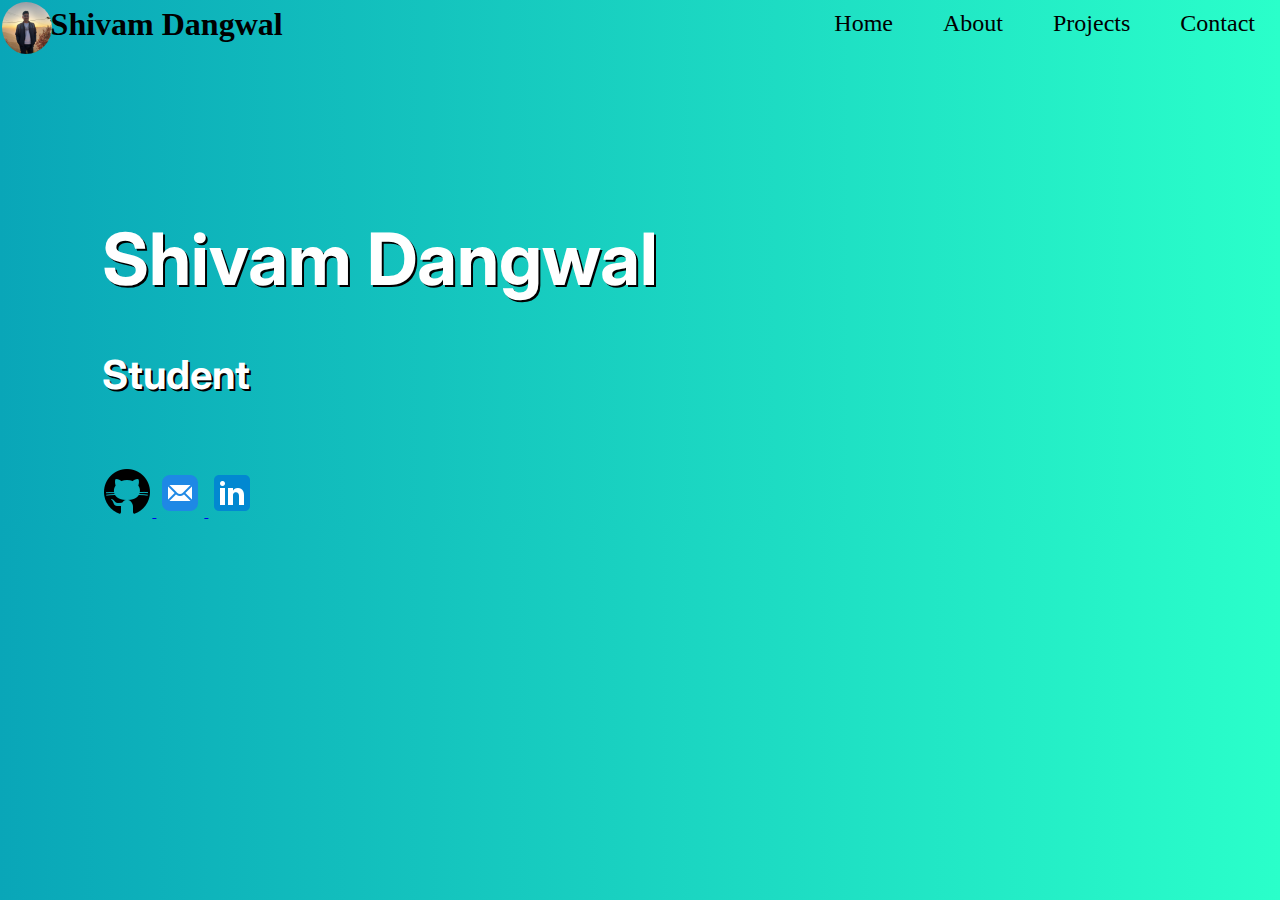
<file: index.html>
<!DOCTYPE html>
<html lang='en'>
<head>
    <meta charset="UTF-8">
    <meta name="viewport" content="width=device-width, initial-scale=1.0">
    <link rel="stylesheet" type="text/css" href="style.css">
    <link rel="preconnect" href="https://fonts.googleapis.com">
    <link rel="preconnect" href="https://fonts.gstatic.com" crossorigin>
    <link href="https://fonts.googleapis.com/css2?family=Inter:wght@300&family=Ubuntu:ital@1&display=swap" rel="stylesheet">
    <title>Portfolio Website</title>
</head>
<body>


  <div class="navbar">
    <img src= "images/Shivam Danwgal1.jpg" alt= "Shivam Dangwal Proflie Photo" class="Profile">
    <a class="First" href="#"><strong>Shivam Dangwal</strong></a>
      <a href="contact.html">Contact</a>  
      <a href="projects.html">Projects</a>
      <a href="about.html">About</a>
      <a href="index.html">Home</a> 
  </div>

<div class="main">
  <h1>Shivam Dangwal</h1>
  <h2>Student</h2>
  <a href="https://github.dev/Shivam040" target="_blank">
      <img src="images/github-logo.png" alt="GitHub Logo" class="icon">
  </a>
  <a href="mailto:dangwalshivam04@gmail.com" target="_blank">
      <img src="images/email-logo.png" alt="Email Logo" class="icon">
  </a>
  <a href="https://www.linkedin.com/in/shivam-dangwal04/" target="_blank">
      <img src="images/linkedin-logo.png" alt="LinkedIn Logo" class="icon">
  </a>

</div>


</body>
</html>
</file>
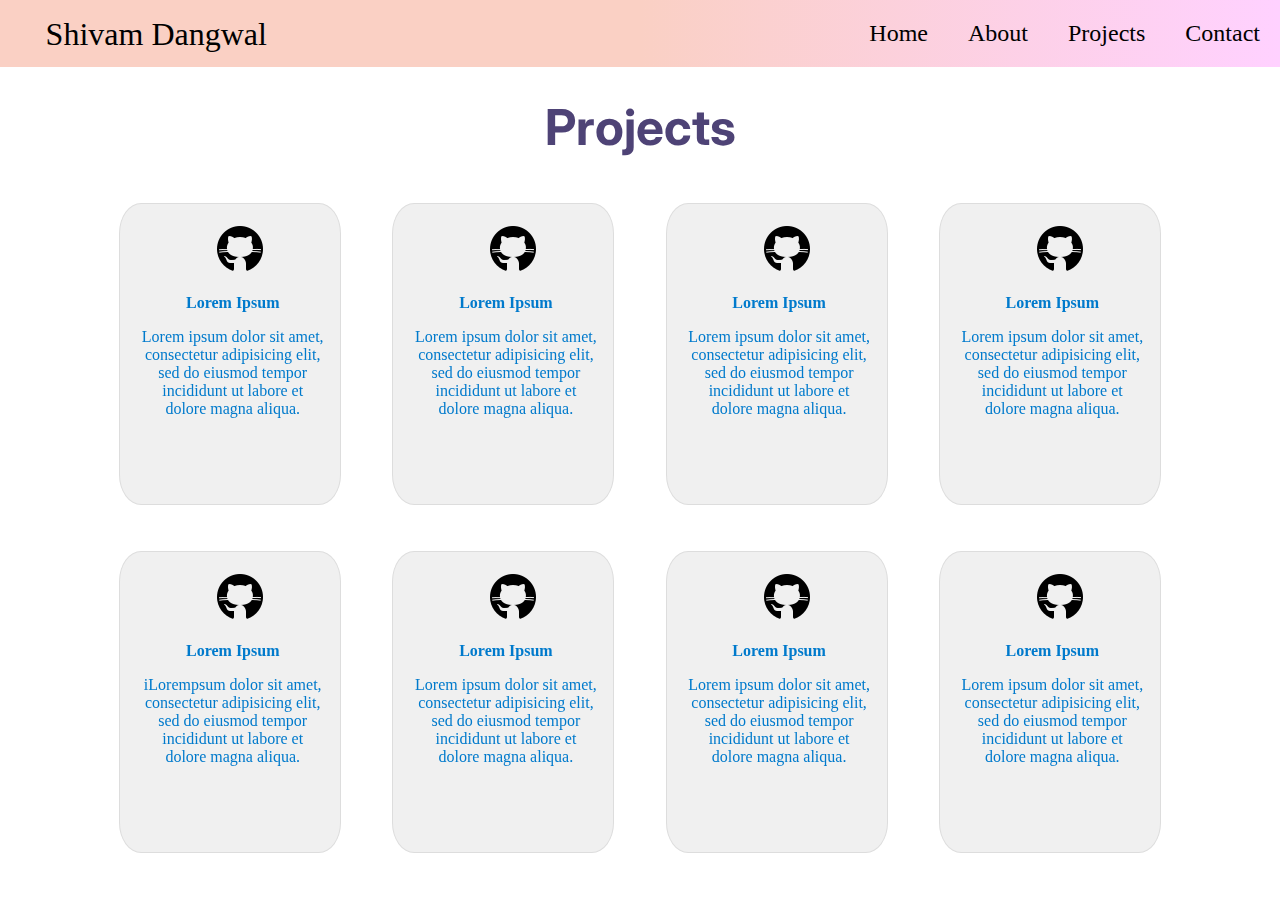
<file: projects.html>
<!DOCTYPE html>
<html lang="en">
<head>
    <meta charset="UTF-8">
    <meta name="viewport" content="width=device-width, initial-scale=1.0">
    <link rel="stylesheet" type="text/css" href="style4.css">
    <link rel="preconnect" href="https://fonts.googleapis.com">
    <link rel="preconnect" href="https://fonts.gstatic.com" crossorigin>
    <link href="https://fonts.googleapis.com/css2?family=Inter:wght@300&family=Ubuntu:ital@1&display=swap" rel="stylesheet">
    <title>Projects</title>
</head>
<body>

    <div class="navbar">
        <a class="First" href="#">Shivam Dangwal</a>
          <a class="textt" href="contact.html">Contact</a>
          <a class="textt" href="projects.html">Projects</a>
          <a class="textt" href="about.html">About</a>
          <a class="text" href="index.html">Home</a>
</div>
<h1 class="heading">Projects</h1>

<div class="card-row">
    <div class="card">
        <div class="card-inner">
            <div class="card-front">
                <a href="https://github.com/your-github-link-1">
                    <img src="images/github-logo.png" alt="GitHub Logo" class="icon">
                <p><strong>Lorem Ipsum</strong></p>
                <p>Lorem ipsum dolor sit amet, consectetur adipisicing elit, sed do eiusmod tempor incididunt ut labore et dolore magna aliqua.</p>
            </div>
            <div class="card-back">
                <p>Project Details</p>
            </a>
            </div>
        </div>
    </div>
    <div class="card">
        <div class="card-inner">
            <div class="card-front">
                <a href="https://github.com/your-github-link-1">
                    <img src="images/github-logo.png" alt="GitHub Logo" class="icon">
                <p><strong>Lorem Ipsum</strong></p>
                <p>Lorem ipsum dolor sit amet, consectetur adipisicing elit, sed do eiusmod tempor incididunt ut labore et dolore magna aliqua.</p>
            </div>
            <div class="card-back">
                <p>Project Details</p>
            </a>
            </div>
        </div>
    </div>
    <div class="card">
        <div class="card-inner">
            <div class="card-front">
                <a href="https://github.com/your-github-link-1">
                    <img src="images/github-logo.png" alt="GitHub Logo" class="icon">
                <p><strong>Lorem Ipsum</strong></p>
                <p>Lorem ipsum dolor sit amet, consectetur adipisicing elit, sed do eiusmod tempor incididunt ut labore et dolore magna aliqua.</p>
            </div>
            <div class="card-back">
                <p>Project Details</p>
            </a>
            </div>
        </div>
    </div>
    <div class="card">
        <div class="card-inner">
            <div class="card-front">
                <a href="https://github.com/your-github-link-1">
                    <img src="images/github-logo.png" alt="GitHub Logo" class="icon">
                <p><strong>Lorem Ipsum</strong></p>
                <p>Lorem ipsum dolor sit amet, consectetur adipisicing elit, sed do eiusmod tempor incididunt ut labore et dolore magna aliqua.</p>
            </div>
            <div class="card-back">
                <p>Project Details</p>
            </a>
            </div>
        </div>
    </div>
</div>
<div class="card-row">
        <div class="card">
            <div class="card-inner">
                <div class="card-front">
                    <a href="https://github.com/your-github-link-1">
                        <img src="images/github-logo.png" alt="GitHub Logo" class="icon">
                    <p><strong>Lorem Ipsum</strong></p>
                    <p> iLorempsum dolor sit amet, consectetur adipisicing elit, sed do eiusmod tempor incididunt ut labore et dolore magna aliqua.</p>
                </div>
                <div class="card-back">
                    <p>Project Details</p>
                    </a>
                </div>
            </div>
        </div>
        <div class="card">
            <div class="card-inner">
                <div class="card-front">
                    <a href="https://github.com/your-github-link-1">
                        <img src="images/github-logo.png" alt="GitHub Logo" class="icon">
                    <p><strong>Lorem Ipsum</strong></p>
                    <p>Lorem ipsum dolor sit amet, consectetur adipisicing elit, sed do eiusmod tempor incididunt ut labore et dolore magna aliqua.</p>
                </div>
                <div class="card-back">
                    <p>Project Details</p>
                </a>
                </div>
            </div>
        </div>
        <div class="card">
            <div class="card-inner">
                <div class="card-front">
                    <a href="https://github.com/your-github-link-1">
                        <img src="images/github-logo.png" alt="GitHub Logo" class="icon">
                    <p><strong>Lorem Ipsum</strong></p>
                    <p>Lorem ipsum dolor sit amet, consectetur adipisicing elit, sed do eiusmod tempor incididunt ut labore et dolore magna aliqua.</p>
                </div>
                <div class="card-back">
                    <p>Project Details</p>
                </a>
                </div>
            </div>
        </div>
        <div class="card">
            <div class="card-inner">
                <div class="card-front">
                    <a href="https://github.com/your-github-link-1">
                        <img src="images/github-logo.png" alt="GitHub Logo" class="icon">
                    <p><strong>Lorem Ipsum</strong></p>
                    <p>Lorem ipsum dolor sit amet, consectetur adipisicing elit, sed do eiusmod tempor incididunt ut labore et dolore magna aliqua.</p>
                </div>
                <div class="card-back">
                    <p>Project Details</p>
                </a>
                </div>
            </div>
        </div>
        
    </div>
    
</div>


</body>
</html>
</file>
<file: style.css>
/* CSS for the navigation bar */
  .navbar a {
    float: right;
    color: black;
    font-weight: 400;
    padding: 10px 25px;
    font-size: 150%;
    font-family:'Times New Roman', Times, serif;
    text-decoration: none;
  }

  img.Profile{
    position: absolute;
    float: left;
    padding-top: 2px;
    padding-left: 2px;
    width: 50px;
    border-radius: 50%;
}

  body{
    margin: 0;
    font-family:'Inter',sans-serif;
    background: linear-gradient(to right, #09a6b8, #2affca);
  }
  .First{
      position: absolute;
      margin-left: 2%; /* Position it at the extreme left */
      top: -0.5%;
      font-size: 200% !important;
  }

  .main{
    padding-top: 13%;
    padding-left: 8%;
    color: white;

  }
  h1{
    font-size: 450%;
    text-shadow: 2px 2px black;
  }
  h2{
    font-size: 250%;
    padding-bottom: 3%;
    text-shadow: 2px 2px black;
  }
a:hover {
  text-decoration: underline;
}

@media screen and (max-width: 768px) {
  .navbar a {
      float: none;
      display: block;
      text-align: center;
      width: 100%;
      padding: 15px 0;
  }

  li{
    font-size: 10px;
  }
.First {
      position: static;
      text-align: center;
      margin-bottom: 20px;
  }
}
</file>
<file: style4.css>
.navbar {
    position: fixed;
    padding-top: 0;
    z-index: 1000;
    top: 0;
    width: 100%;
    background: linear-gradient(to right,#FAD0C4, #FAD0C4, #FFD1FF);
    overflow: hidden;

}
h1{
    font-family: 'Inter',sans-serif;
}

.navbar a {
    float: right;
    color: black;
    font-weight: 400;
    text-align: center;
    padding: 20px 20px;
    font-size: 150%;
    text-decoration: none;
}

.heading{
  text-align: center;
  font-size: 310%;
  color:#4E4376;
}
.First{
  float: left;
    position: absolute;
    left: 2%; /* Position it at the extreme left */
    top: -6%;
    font-size: 200% !important;
}

body{
    padding-top: 5%;

  margin: 0;

}

/* Basic styling for the card layout */
.card-row {
    display: flex;
    justify-content: center;
    margin-bottom: 20px; 
    flex-direction: row;
    align-items: center;
    
}

.card {
    width: 200px;
    height: 280px;
    background-color: #f0f0f0;
    margin: 10px;
    padding: 10px;
    border: 1px solid #ddd;
    text-align: center;
    margin: 1% 2%;
    border-radius: 10%;
    /* display:inline; */
}

.card .card-inner {
    width: 100%;
    height: 100%;
    position: relative;
    transform-style: preserve-3d;
    transition: transform 0.6s;

}

.card-front,
.card-back {
    width: 100%;
    height: 100%;
    position: absolute;
    backface-visibility: hidden;
    display: flex;
    flex-direction: column;
    justify-content: space-between;
    padding: 10px;
}

.card-front p{
    padding-right: 15px;
  text-align: center;
}

.card-back {
    transform: rotateY(180deg);
}

.card:hover .card-inner {
    transform: rotateY(180deg);
}
a {
    text-decoration: none;
    color: #007acc;
    display: block;
    
}

a:hover {
    text-decoration: underline;
}


@media screen and (max-width: 768px) {
    body{
        padding-top: 50%;
    }
    .navbar_about a {
        float: none;
        display: block;
        text-align: center;
        width: 100%;
        padding: 15px 0;
    }
  
    li{
      font-size: 10px;
    }
    .First {
        position: static;
        text-align: center;
        margin-bottom: 20px;
    }

    .card{
        height: 200px;
    }
    .card-front p{
        font-size: 10px;
    }

    
}
@media screen and (max-width: 590px) {
    body{
        padding-top: 55%;
    }
    .card{
        height: 300px;
    }
@media screen and (max-width:500px){
    body{
        padding-top: 70%;
    }
    .card{
        height: 300px;
    }

    
}
}
</file>
